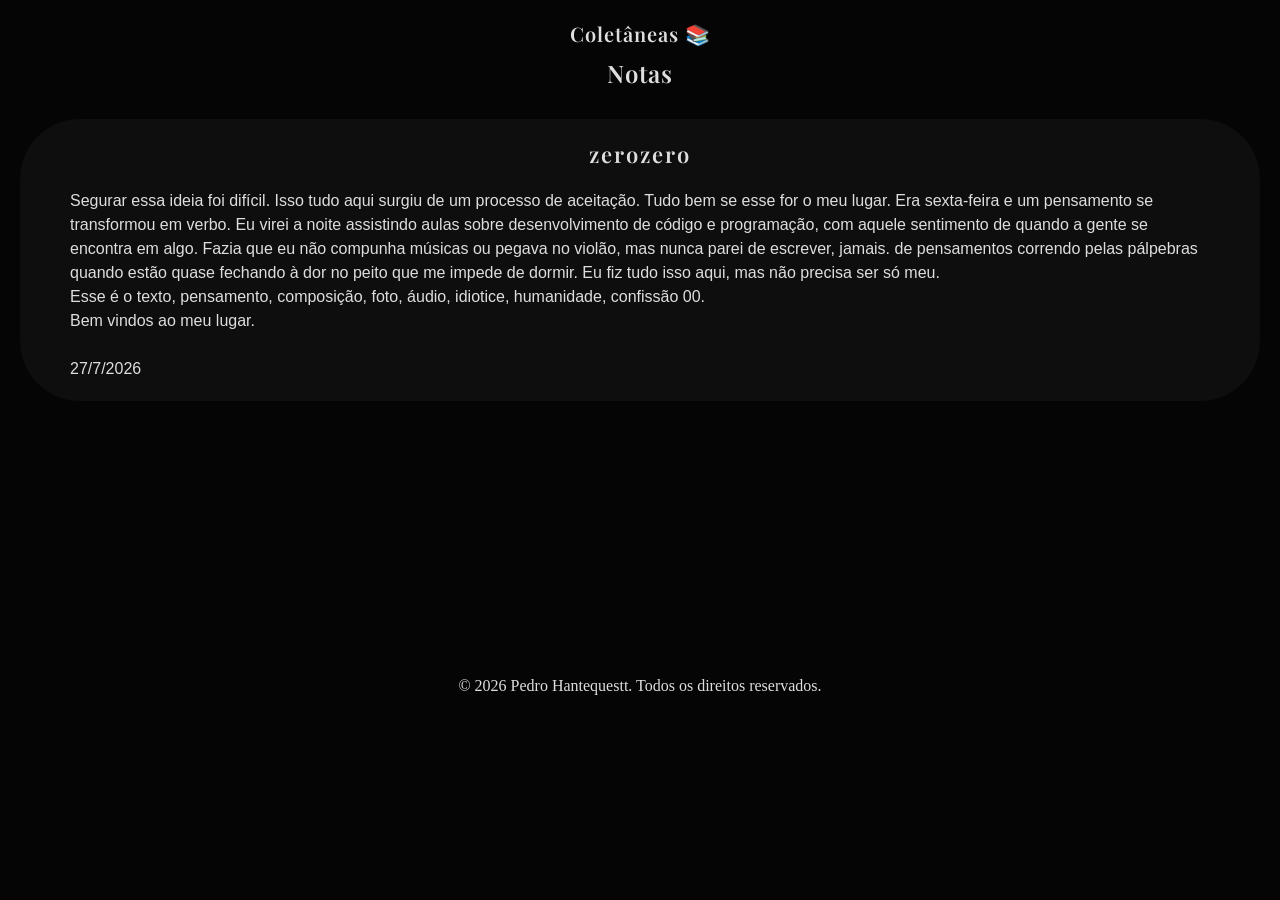
<file: index.html>
<!DOCTYPE html>
<html lang="pt-BR">
<head>
    <meta charset="UTF-8">
    <meta name="viewport" content="width=device-width, initial-scale=1.0">
   <link rel="stylesheet" href="style.css">
   <!-- PLAYFAIR -->
   <link rel="preconnect" href="https://fonts.googleapis.com">
<link rel="preconnect" href="https://fonts.gstatic.com" crossorigin>
<link href="https://fonts.googleapis.com/css2?family=Playfair+Display:ital,wght@0,400..900;1,400..900&display=swap" rel="stylesheet">
   
<title>Pedro Hantequestt</title>
</head>

<body>
    <a href="coletaneas.html">Coletâneas 📚</a>
    <h2 class="notas">Notas</h2>

    <!-- por próximas notas por cima -->
    <div class="divTotal">
        <div class="div0">
            <h3 class="titulo">zerozero</h3>
            <p class="corpo">Segurar essa ideia foi difícil. Isso tudo aqui surgiu de um processo de aceitação. Tudo bem se esse for o meu lugar. Era sexta-feira e um pensamento se transformou em verbo. Eu virei a noite assistindo aulas sobre desenvolvimento de código e programação, com aquele sentimento de quando a gente se encontra em algo. Fazia que eu não compunha músicas ou pegava no violão, mas nunca parei de escrever, jamais. de pensamentos correndo pelas pálpebras quando estão quase fechando à dor no peito que me impede de dormir. Eu fiz tudo isso aqui, mas não precisa ser só meu. 
                Esse é o texto, pensamento, composição, foto, áudio, idiotice, humanidade, confissão 00. 
                Bem vindos ao meu lugar. 
            
            27/7/2026</p>
        </div>
    </div>
     <footer>
        <p>&copy; 2026 Pedro Hantequestt. Todos os direitos reservados.</p>
    </footer>
</body>
</html>
</file>
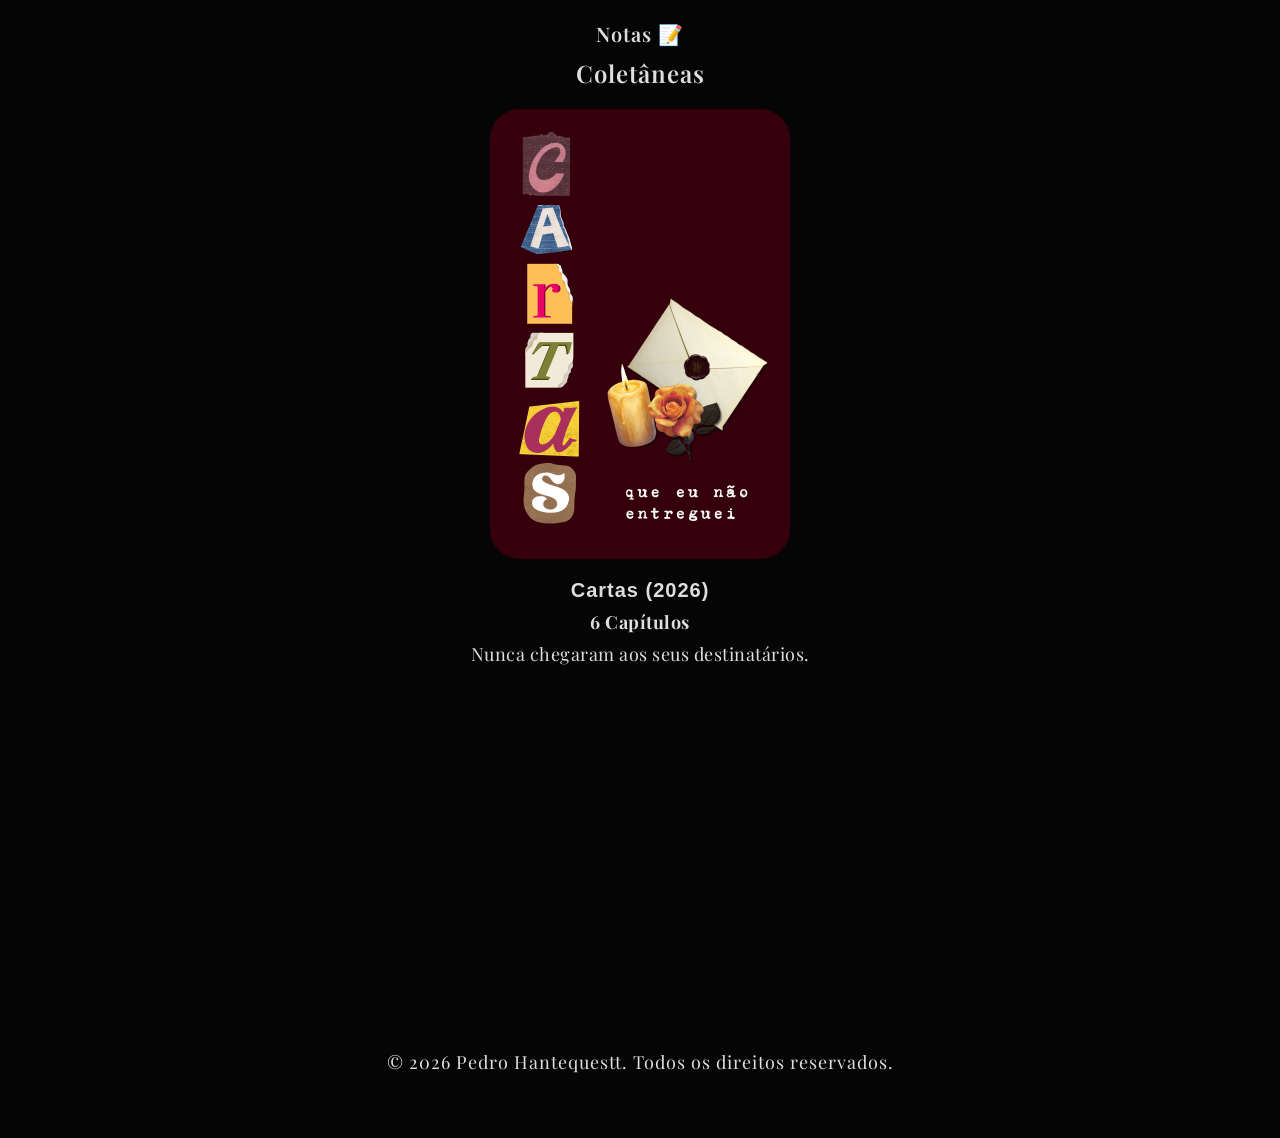
<file: coletaneas.html>
<!DOCTYPE html>
<html lang="pt-BR">
<head>
    <meta charset="UTF-8">
    <meta name="viewport" content="width=device-width, initial-scale=1.0">
    <link rel="stylesheet" href="style2.css">

    <link rel="preconnect" href="https://fonts.googleapis.com">
    <link rel="preconnect" href="https://fonts.gstatic.com" crossorigin>
    <link href="https://fonts.googleapis.com/css2?family=Playfair+Display:ital,wght@0,400..900;1,400..900&display=swap" rel="stylesheet">

<title>pedro.txt</title>
</head>
<body>
    <a href="index.html">Notas 📝</a>
    <h2 class="coleta2">Coletâneas</h2>

<div class="divTotal">
<div class="divCapa">
    <a href="indice.html"><img src="capaA.png"" alt="capa da coletânea" class="capa">
</a>
    </div>
<div class="divInfo">
    <a href="indice.html" class="a2">Cartas (2026)</a>
    <h4> 6 Capítulos</h4>
    <p>Nunca chegaram aos seus destinatários.</p>
    </div>
    </div>
     <footer>
        <p>&copy; 2026 Pedro Hantequestt. Todos os direitos reservados.</p>
    </footer>
</body>
</html>
</file>
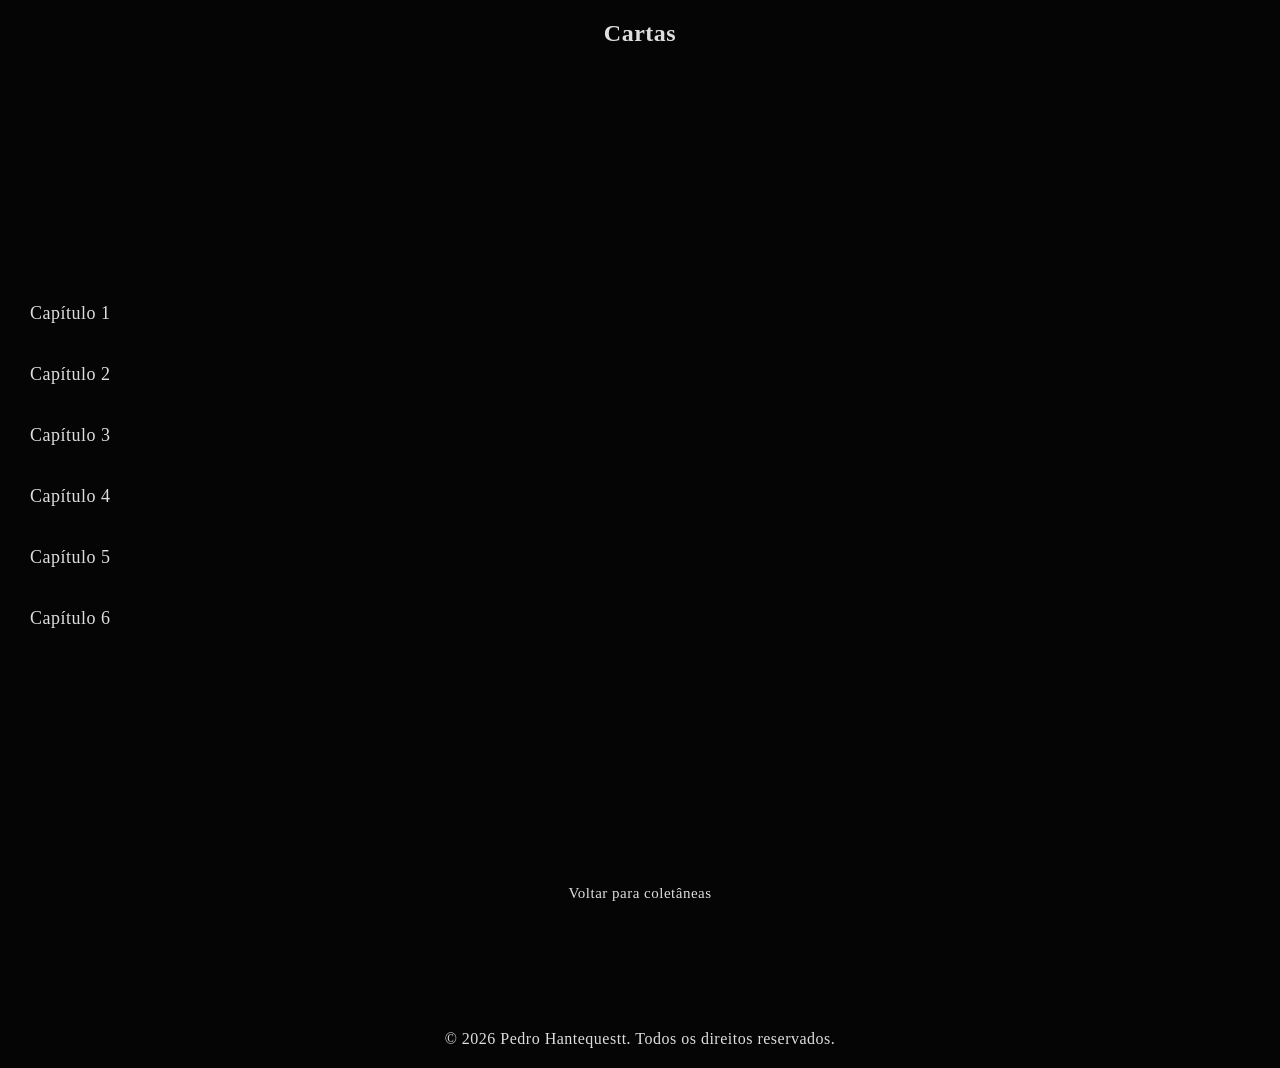
<file: indice.html>
<!DOCTYPE html>
<html lang="pt-BR">
<head>
    <meta charset="UTF-8">
    <meta name="viewport" content="width=device-width, initial-scale=1.0">
     <link rel="stylesheet" href="style3.css">
    <title>pedro.txt</title>
</head>
<body>
    <h2>Cartas</h2>

    <div class="lista">
    <a href="index.html" >Capítulo 1</a>
    <a href="index.html" >Capítulo 2</a>
    <a href="index.html" >Capítulo 3</a>
    <a href="index.html" >Capítulo 4</a>
    <a href="index.html" >Capítulo 5</a>
    <a href="index.html" >Capítulo 6</a>
    </div>

    <footer>
<a href="coletaneas.html" class="a3">Voltar para coletâneas</a>

  
        <p>&copy; 2026 Pedro Hantequestt. Todos os direitos reservados.</p>
    </footer>
</body>
</html>
</file>
<file: style.css>
*{
    padding:0;
    margin:0;
    box-sizing: border-box;
    text-decoration: none;
}

body{
    background: #050505;
    color: #dedede;
}

h2{
    display:flex;
    flex-direction:column;
    align-items:center;
    margin-bottom: 10px;
    margin-top: 10px;
    letter-spacing: 1px;
    font-weight: 600;
    font-size:24px;
    font-family:Playfair Display, serif;
}

a{
    display: flex;
    flex-direction: column;
    align-items: center;
    margin-top: 20px;
    letter-spacing: 1px;
    font-weight: 600;
    font-size: 20px;
    font-family: Playfair Display, serif;
    color: #dedede;
}
h3{
    display: flex;
    flex-direction: column;
    align-items: center;
    margin-top: 22px;
    letter-spacing: 1px;
    font-weight: 600;
    font-size: 22px;
    font-family: Playfair Display, serif;
}

.titulo{
    margin-top: 0;
    margin-bottom: 20px;
    letter-spacing: 2px;
}

.corpo{
    white-space: pre-line;
    text-align: left;
    padding: 0 40;
    line-height: 1.5;
    font-size:16px;
    font-weight: 400;
    font-family:Arial, Helvetica, sans-serif
}

.divTotal{
    display: flex;
    flex-direction: column;
    padding:20px;
    gap: 40px;
    justify-content: space-around;
    align-items: center;
}

.div0{
    background: #fafafa09;
    padding: 20px 50px;
    border-radius: 60px;
}

 footer{
    display: flex;
    flex-direction: row;
    text-align: center;
    justify-content: center;
     margin-top: 20%;
    margin-bottom:5%;
}
</file>
<file: style2.css>
*{
    padding:0;
    margin:0;
    box-sizing: border-box;
    text-decoration: none;
    font-family:Playfair Display, serif;
}

body{
    background: #050505;
    color: #dedede;
    letter-spacing: 1px;
}

h2{
    display:flex;
    flex-direction:column;
    align-items:center;
    margin-top: 10px;
    letter-spacing: 1px;
    font-weight: 600;
    font-size:24px;
    font-family:Playfair Display, serif;
}

a{
    display: flex;
    flex-direction: column;
    align-items: center;
    margin-top: 20px;
    letter-spacing: 1px;
    font-weight: 600;
    font-size: 20px;
    font-family: Playfair Display, serif;
    color: #dedede;
}

.divCapa{
    display: flex;
    align-items: center;
    justify-content: center;
    margin:clamp (10px 4% 40px);
}
  img{
    border-radius: 30px;
  }
.divInfo{
    display: flex;
    flex-direction: column;
    align-items: center;
    justify-content:center ;
    text-align: left;
    margin-bottom: 20px;
    gap: 8px;
    font-family: Arial, Helvetica, sans-serif;
    letter-spacing: 0.5px;
}

.a2{
    font-family:Arial, Helvetica, sans-serif;
    font-size: 20px;
}

h4{
    font-size: 18px;
}
p{
    font-size: 18px;
    text-align: center;
}

footer{
    display: flex;
    flex-direction: row;
    text-align: center;
    justify-content: center;
    margin-top: 30%;
    margin-bottom: 5%;
}
</file>
<file: style3.css>
*{
    margin:0;
    padding: 0;
    box-sizing: border-box;
    letter-spacing: 0.5px;
    background-color:#050505;
    color: #dedede;
    text-decoration: none;
}

h2{
    text-align: center;
    margin-bottom: 20%;
    margin-top: 20px;
    font-size: 24px;
    font-weight: 600;
}

.lista{
    display: flex;
    flex-direction: column;
    margin-bottom: 20%;
    margin-left: 30px;
    gap:40px;
    font-size: 18px;
    font-weight: 400;
}

.a3{
    margin-bottom: 10%;
    display: flex;
    align-items: center;
    justify-content: center;
    font-size: 15px;
}

footer{
    display: flex;
    flex-direction: column;
    text-align: center;
    justify-content: center;
    margin-top: 20%;
    margin-bottom: 20px;
}
</file>
